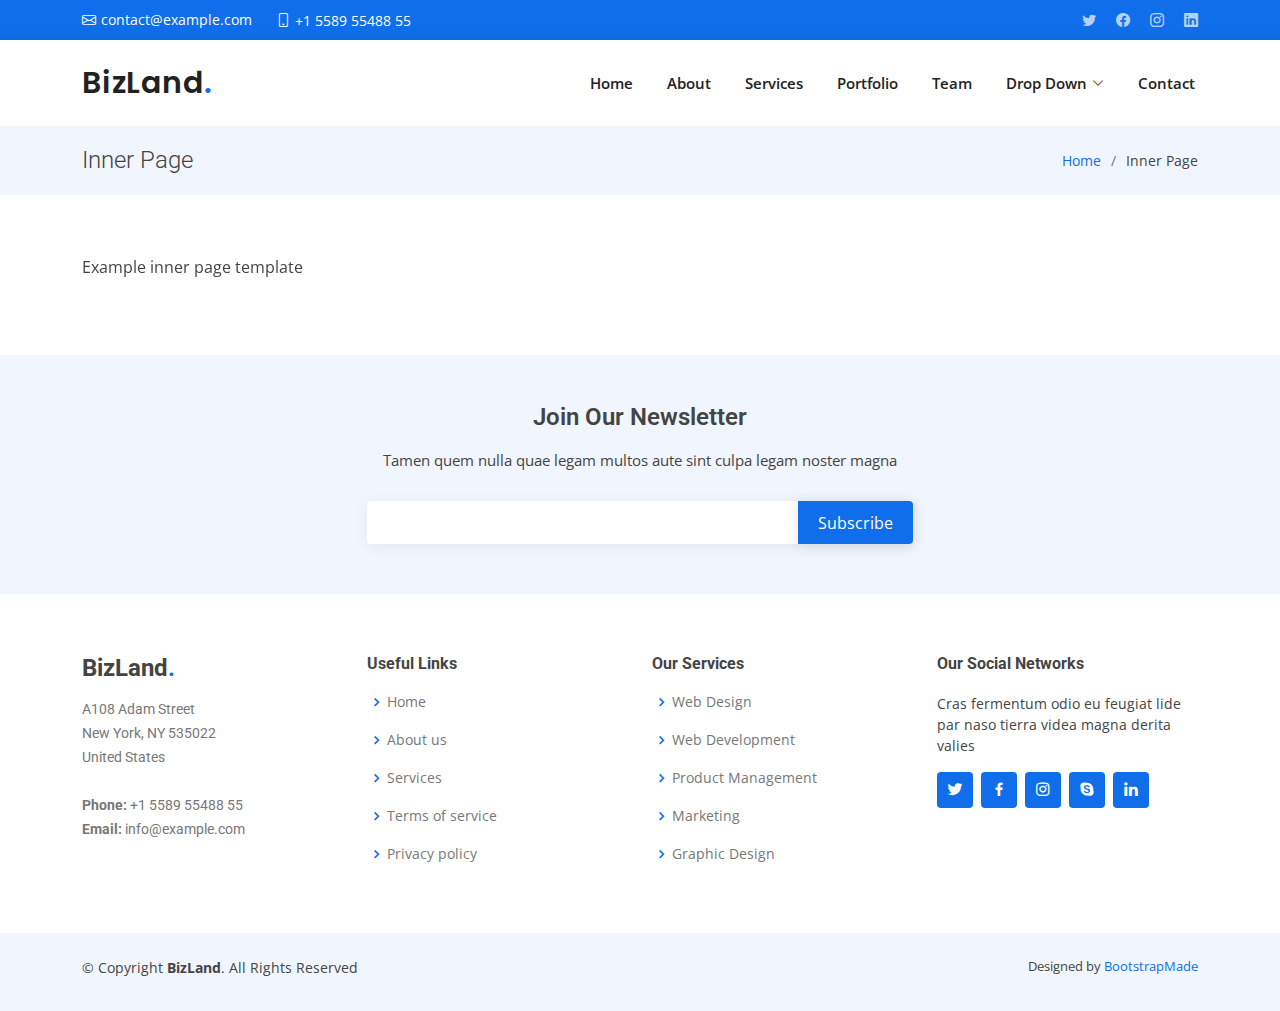
<file: inner-page.html>
<!DOCTYPE html>
<html lang="en">

<head>
  <meta charset="utf-8">
  <meta content="width=device-width, initial-scale=1.0" name="viewport">

  <title>Inner Page - BizLand Bootstrap Template</title>
  <meta content="" name="description">
  <meta content="" name="keywords">

  <!-- Favicons -->
  <link href="assets/img/favicon.png" rel="icon">
  <link href="assets/img/apple-touch-icon.png" rel="apple-touch-icon">

  <!-- Google Fonts -->
  <link href="https://fonts.googleapis.com/css?family=Open+Sans:300,300i,400,400i,600,600i,700,700i|Roboto:300,300i,400,400i,500,500i,600,600i,700,700i|Poppins:300,300i,400,400i,500,500i,600,600i,700,700i" rel="stylesheet">

  <!-- Vendor CSS Files -->
  <link href="assets/vendor/aos/aos.css" rel="stylesheet">
  <link href="assets/vendor/bootstrap/css/bootstrap.min.css" rel="stylesheet">
  <link href="assets/vendor/bootstrap-icons/bootstrap-icons.css" rel="stylesheet">
  <link href="assets/vendor/boxicons/css/boxicons.min.css" rel="stylesheet">
  <link href="assets/vendor/glightbox/css/glightbox.min.css" rel="stylesheet">
  <link href="assets/vendor/swiper/swiper-bundle.min.css" rel="stylesheet">

  <!-- Template Main CSS File -->
  <link href="assets/css/style.css" rel="stylesheet">

  <!-- =======================================================
  * Template Name: BizLand - v3.7.0
  * Template URL: https://bootstrapmade.com/bizland-bootstrap-business-template/
  * Author: BootstrapMade.com
  * License: https://bootstrapmade.com/license/
  ======================================================== -->
</head>

<body>

  <!-- ======= Top Bar ======= -->
  <section id="topbar" class="d-flex align-items-center">
    <div class="container d-flex justify-content-center justify-content-md-between">
      <div class="contact-info d-flex align-items-center">
        <i class="bi bi-envelope d-flex align-items-center"><a href="mailto:contact@example.com">contact@example.com</a></i>
        <i class="bi bi-phone d-flex align-items-center ms-4"><span>+1 5589 55488 55</span></i>
      </div>
      <div class="social-links d-none d-md-flex align-items-center">
        <a href="#" class="twitter"><i class="bi bi-twitter"></i></a>
        <a href="#" class="facebook"><i class="bi bi-facebook"></i></a>
        <a href="#" class="instagram"><i class="bi bi-instagram"></i></a>
        <a href="#" class="linkedin"><i class="bi bi-linkedin"></i></i></a>
      </div>
    </div>
  </section>

  <!-- ======= Header ======= -->
  <header id="header" class="d-flex align-items-center">
    <div class="container d-flex align-items-center justify-content-between">

      <h1 class="logo"><a href="index.html">BizLand<span>.</span></a></h1>
      <!-- Uncomment below if you prefer to use an image logo -->
      <!-- <a href="index.html" class="logo"><img src="assets/img/logo.png" alt=""></a>-->

      <nav id="navbar" class="navbar">
        <ul>
          <li><a class="nav-link scrollto " href="#hero">Home</a></li>
          <li><a class="nav-link scrollto" href="#about">About</a></li>
          <li><a class="nav-link scrollto" href="#services">Services</a></li>
          <li><a class="nav-link scrollto " href="#portfolio">Portfolio</a></li>
          <li><a class="nav-link scrollto" href="#team">Team</a></li>
          <li class="dropdown"><a href="#"><span>Drop Down</span> <i class="bi bi-chevron-down"></i></a>
            <ul>
              <li><a href="#">Drop Down 1</a></li>
              <li class="dropdown"><a href="#"><span>Deep Drop Down</span> <i class="bi bi-chevron-right"></i></a>
                <ul>
                  <li><a href="#">Deep Drop Down 1</a></li>
                  <li><a href="#">Deep Drop Down 2</a></li>
                  <li><a href="#">Deep Drop Down 3</a></li>
                  <li><a href="#">Deep Drop Down 4</a></li>
                  <li><a href="#">Deep Drop Down 5</a></li>
                </ul>
              </li>
              <li><a href="#">Drop Down 2</a></li>
              <li><a href="#">Drop Down 3</a></li>
              <li><a href="#">Drop Down 4</a></li>
            </ul>
          </li>
          <li><a class="nav-link scrollto" href="#contact">Contact</a></li>
        </ul>
        <i class="bi bi-list mobile-nav-toggle"></i>
      </nav><!-- .navbar -->

    </div>
  </header><!-- End Header -->

  <main id="main" data-aos="fade-up">

    <!-- ======= Breadcrumbs ======= -->
    <section class="breadcrumbs">
      <div class="container">

        <div class="d-flex justify-content-between align-items-center">
          <h2>Inner Page</h2>
          <ol>
            <li><a href="index.html">Home</a></li>
            <li>Inner Page</li>
          </ol>
        </div>

      </div>
    </section><!-- End Breadcrumbs -->

    <section class="inner-page">
      <div class="container">
        <p>
          Example inner page template
        </p>
      </div>
    </section>

  </main><!-- End #main -->

  <!-- ======= Footer ======= -->
  <footer id="footer">

    <div class="footer-newsletter">
      <div class="container">
        <div class="row justify-content-center">
          <div class="col-lg-6">
            <h4>Join Our Newsletter</h4>
            <p>Tamen quem nulla quae legam multos aute sint culpa legam noster magna</p>
            <form action="" method="post">
              <input type="email" name="email"><input type="submit" value="Subscribe">
            </form>
          </div>
        </div>
      </div>
    </div>

    <div class="footer-top">
      <div class="container">
        <div class="row">

          <div class="col-lg-3 col-md-6 footer-contact">
            <h3>BizLand<span>.</span></h3>
            <p>
              A108 Adam Street <br>
              New York, NY 535022<br>
              United States <br><br>
              <strong>Phone:</strong> +1 5589 55488 55<br>
              <strong>Email:</strong> info@example.com<br>
            </p>
          </div>

          <div class="col-lg-3 col-md-6 footer-links">
            <h4>Useful Links</h4>
            <ul>
              <li><i class="bx bx-chevron-right"></i> <a href="#">Home</a></li>
              <li><i class="bx bx-chevron-right"></i> <a href="#">About us</a></li>
              <li><i class="bx bx-chevron-right"></i> <a href="#">Services</a></li>
              <li><i class="bx bx-chevron-right"></i> <a href="#">Terms of service</a></li>
              <li><i class="bx bx-chevron-right"></i> <a href="#">Privacy policy</a></li>
            </ul>
          </div>

          <div class="col-lg-3 col-md-6 footer-links">
            <h4>Our Services</h4>
            <ul>
              <li><i class="bx bx-chevron-right"></i> <a href="#">Web Design</a></li>
              <li><i class="bx bx-chevron-right"></i> <a href="#">Web Development</a></li>
              <li><i class="bx bx-chevron-right"></i> <a href="#">Product Management</a></li>
              <li><i class="bx bx-chevron-right"></i> <a href="#">Marketing</a></li>
              <li><i class="bx bx-chevron-right"></i> <a href="#">Graphic Design</a></li>
            </ul>
          </div>

          <div class="col-lg-3 col-md-6 footer-links">
            <h4>Our Social Networks</h4>
            <p>Cras fermentum odio eu feugiat lide par naso tierra videa magna derita valies</p>
            <div class="social-links mt-3">
              <a href="#" class="twitter"><i class="bx bxl-twitter"></i></a>
              <a href="#" class="facebook"><i class="bx bxl-facebook"></i></a>
              <a href="#" class="instagram"><i class="bx bxl-instagram"></i></a>
              <a href="#" class="google-plus"><i class="bx bxl-skype"></i></a>
              <a href="#" class="linkedin"><i class="bx bxl-linkedin"></i></a>
            </div>
          </div>

        </div>
      </div>
    </div>

    <div class="container py-4">
      <div class="copyright">
        &copy; Copyright <strong><span>BizLand</span></strong>. All Rights Reserved
      </div>
      <div class="credits">
        <!-- All the links in the footer should remain intact. -->
        <!-- You can delete the links only if you purchased the pro version. -->
        <!-- Licensing information: https://bootstrapmade.com/license/ -->
        <!-- Purchase the pro version with working PHP/AJAX contact form: https://bootstrapmade.com/bizland-bootstrap-business-template/ -->
        Designed by <a href="https://bootstrapmade.com/">BootstrapMade</a>
      </div>
    </div>
  </footer><!-- End Footer -->

  <div id="preloader"></div>
  <a href="#" class="back-to-top d-flex align-items-center justify-content-center"><i class="bi bi-arrow-up-short"></i></a>

  <!-- Vendor JS Files -->
  <script src="assets/vendor/purecounter/purecounter.js"></script>
  <script src="assets/vendor/aos/aos.js"></script>
  <script src="assets/vendor/bootstrap/js/bootstrap.bundle.min.js"></script>
  <script src="assets/vendor/glightbox/js/glightbox.min.js"></script>
  <script src="assets/vendor/isotope-layout/isotope.pkgd.min.js"></script>
  <script src="assets/vendor/swiper/swiper-bundle.min.js"></script>
  <script src="assets/vendor/waypoints/noframework.waypoints.js"></script>
  <script src="assets/vendor/php-email-form/validate.js"></script>

  <!-- Template Main JS File -->
  <script src="assets/js/main.js"></script>

</body>

</html>
</file>
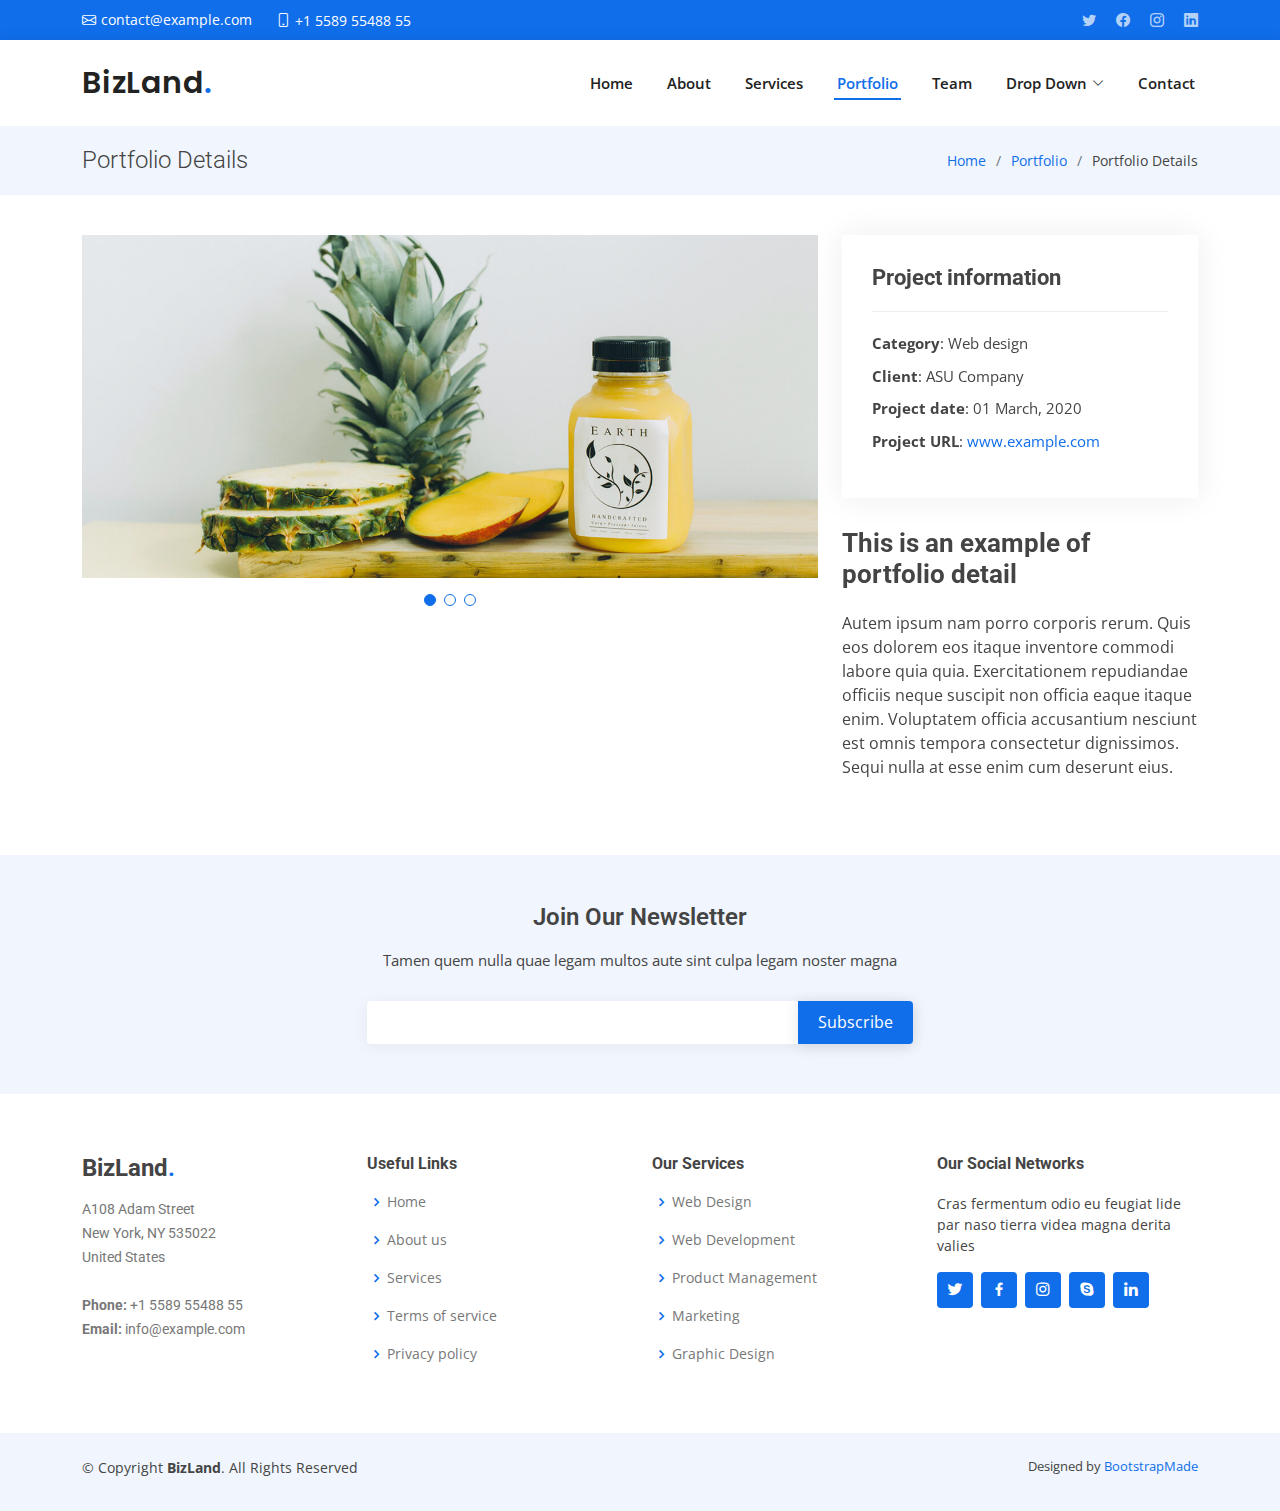
<file: portfolio-details.html>
<!DOCTYPE html>
<html lang="en">

<head>
  <meta charset="utf-8">
  <meta content="width=device-width, initial-scale=1.0" name="viewport">

  <title>Portfolio Details - BizLand Bootstrap Template</title>
  <meta content="" name="description">
  <meta content="" name="keywords">

  <!-- Favicons -->
  <link href="assets/img/favicon.png" rel="icon">
  <link href="assets/img/apple-touch-icon.png" rel="apple-touch-icon">

  <!-- Google Fonts -->
  <link href="https://fonts.googleapis.com/css?family=Open+Sans:300,300i,400,400i,600,600i,700,700i|Roboto:300,300i,400,400i,500,500i,600,600i,700,700i|Poppins:300,300i,400,400i,500,500i,600,600i,700,700i" rel="stylesheet">

  <!-- Vendor CSS Files -->
  <link href="assets/vendor/aos/aos.css" rel="stylesheet">
  <link href="assets/vendor/bootstrap/css/bootstrap.min.css" rel="stylesheet">
  <link href="assets/vendor/bootstrap-icons/bootstrap-icons.css" rel="stylesheet">
  <link href="assets/vendor/boxicons/css/boxicons.min.css" rel="stylesheet">
  <link href="assets/vendor/glightbox/css/glightbox.min.css" rel="stylesheet">
  <link href="assets/vendor/swiper/swiper-bundle.min.css" rel="stylesheet">

  <!-- Template Main CSS File -->
  <link href="assets/css/style.css" rel="stylesheet">

  <!-- =======================================================
  * Template Name: BizLand - v3.7.0
  * Template URL: https://bootstrapmade.com/bizland-bootstrap-business-template/
  * Author: BootstrapMade.com
  * License: https://bootstrapmade.com/license/
  ======================================================== -->
</head>

<body>

  <!-- ======= Top Bar ======= -->
  <section id="topbar" class="d-flex align-items-center">
    <div class="container d-flex justify-content-center justify-content-md-between">
      <div class="contact-info d-flex align-items-center">
        <i class="bi bi-envelope d-flex align-items-center"><a href="mailto:contact@example.com">contact@example.com</a></i>
        <i class="bi bi-phone d-flex align-items-center ms-4"><span>+1 5589 55488 55</span></i>
      </div>
      <div class="social-links d-none d-md-flex align-items-center">
        <a href="#" class="twitter"><i class="bi bi-twitter"></i></a>
        <a href="#" class="facebook"><i class="bi bi-facebook"></i></a>
        <a href="#" class="instagram"><i class="bi bi-instagram"></i></a>
        <a href="#" class="linkedin"><i class="bi bi-linkedin"></i></i></a>
      </div>
    </div>
  </section>

  <!-- ======= Header ======= -->
  <header id="header" class="d-flex align-items-center">
    <div class="container d-flex align-items-center justify-content-between">

      <h1 class="logo"><a href="index.html">BizLand<span>.</span></a></h1>
      <!-- Uncomment below if you prefer to use an image logo -->
      <!-- <a href="index.html" class="logo"><img src="assets/img/logo.png" alt=""></a>-->

      <nav id="navbar" class="navbar">
        <ul>
          <li><a class="nav-link scrollto " href="#hero">Home</a></li>
          <li><a class="nav-link scrollto" href="#about">About</a></li>
          <li><a class="nav-link scrollto" href="#services">Services</a></li>
          <li><a class="nav-link scrollto active" href="#portfolio">Portfolio</a></li>
          <li><a class="nav-link scrollto" href="#team">Team</a></li>
          <li class="dropdown"><a href="#"><span>Drop Down</span> <i class="bi bi-chevron-down"></i></a>
            <ul>
              <li><a href="#">Drop Down 1</a></li>
              <li class="dropdown"><a href="#"><span>Deep Drop Down</span> <i class="bi bi-chevron-right"></i></a>
                <ul>
                  <li><a href="#">Deep Drop Down 1</a></li>
                  <li><a href="#">Deep Drop Down 2</a></li>
                  <li><a href="#">Deep Drop Down 3</a></li>
                  <li><a href="#">Deep Drop Down 4</a></li>
                  <li><a href="#">Deep Drop Down 5</a></li>
                </ul>
              </li>
              <li><a href="#">Drop Down 2</a></li>
              <li><a href="#">Drop Down 3</a></li>
              <li><a href="#">Drop Down 4</a></li>
            </ul>
          </li>
          <li><a class="nav-link scrollto" href="#contact">Contact</a></li>
        </ul>
        <i class="bi bi-list mobile-nav-toggle"></i>
      </nav><!-- .navbar -->

    </div>
  </header><!-- End Header -->

  <main id="main" data-aos="fade-up">

    <!-- ======= Breadcrumbs Section ======= -->
    <section class="breadcrumbs">
      <div class="container">

        <div class="d-flex justify-content-between align-items-center">
          <h2>Portfolio Details</h2>
          <ol>
            <li><a href="index.html">Home</a></li>
            <li><a href="portfolio.html">Portfolio</a></li>
            <li>Portfolio Details</li>
          </ol>
        </div>

      </div>
    </section><!-- Breadcrumbs Section -->

    <!-- ======= Portfolio Details Section ======= -->
    <section id="portfolio-details" class="portfolio-details">
      <div class="container">

        <div class="row gy-4">

          <div class="col-lg-8">
            <div class="portfolio-details-slider swiper">
              <div class="swiper-wrapper align-items-center">

                <div class="swiper-slide">
                  <img src="assets/img/portfolio/portfolio-details-1.jpg" alt="">
                </div>

                <div class="swiper-slide">
                  <img src="assets/img/portfolio/portfolio-details-2.jpg" alt="">
                </div>

                <div class="swiper-slide">
                  <img src="assets/img/portfolio/portfolio-details-3.jpg" alt="">
                </div>

              </div>
              <div class="swiper-pagination"></div>
            </div>
          </div>

          <div class="col-lg-4">
            <div class="portfolio-info">
              <h3>Project information</h3>
              <ul>
                <li><strong>Category</strong>: Web design</li>
                <li><strong>Client</strong>: ASU Company</li>
                <li><strong>Project date</strong>: 01 March, 2020</li>
                <li><strong>Project URL</strong>: <a href="#">www.example.com</a></li>
              </ul>
            </div>
            <div class="portfolio-description">
              <h2>This is an example of portfolio detail</h2>
              <p>
                Autem ipsum nam porro corporis rerum. Quis eos dolorem eos itaque inventore commodi labore quia quia. Exercitationem repudiandae officiis neque suscipit non officia eaque itaque enim. Voluptatem officia accusantium nesciunt est omnis tempora consectetur dignissimos. Sequi nulla at esse enim cum deserunt eius.
              </p>
            </div>
          </div>

        </div>

      </div>
    </section><!-- End Portfolio Details Section -->

  </main><!-- End #main -->

  <!-- ======= Footer ======= -->
  <footer id="footer">

    <div class="footer-newsletter">
      <div class="container">
        <div class="row justify-content-center">
          <div class="col-lg-6">
            <h4>Join Our Newsletter</h4>
            <p>Tamen quem nulla quae legam multos aute sint culpa legam noster magna</p>
            <form action="" method="post">
              <input type="email" name="email"><input type="submit" value="Subscribe">
            </form>
          </div>
        </div>
      </div>
    </div>

    <div class="footer-top">
      <div class="container">
        <div class="row">

          <div class="col-lg-3 col-md-6 footer-contact">
            <h3>BizLand<span>.</span></h3>
            <p>
              A108 Adam Street <br>
              New York, NY 535022<br>
              United States <br><br>
              <strong>Phone:</strong> +1 5589 55488 55<br>
              <strong>Email:</strong> info@example.com<br>
            </p>
          </div>

          <div class="col-lg-3 col-md-6 footer-links">
            <h4>Useful Links</h4>
            <ul>
              <li><i class="bx bx-chevron-right"></i> <a href="#">Home</a></li>
              <li><i class="bx bx-chevron-right"></i> <a href="#">About us</a></li>
              <li><i class="bx bx-chevron-right"></i> <a href="#">Services</a></li>
              <li><i class="bx bx-chevron-right"></i> <a href="#">Terms of service</a></li>
              <li><i class="bx bx-chevron-right"></i> <a href="#">Privacy policy</a></li>
            </ul>
          </div>

          <div class="col-lg-3 col-md-6 footer-links">
            <h4>Our Services</h4>
            <ul>
              <li><i class="bx bx-chevron-right"></i> <a href="#">Web Design</a></li>
              <li><i class="bx bx-chevron-right"></i> <a href="#">Web Development</a></li>
              <li><i class="bx bx-chevron-right"></i> <a href="#">Product Management</a></li>
              <li><i class="bx bx-chevron-right"></i> <a href="#">Marketing</a></li>
              <li><i class="bx bx-chevron-right"></i> <a href="#">Graphic Design</a></li>
            </ul>
          </div>

          <div class="col-lg-3 col-md-6 footer-links">
            <h4>Our Social Networks</h4>
            <p>Cras fermentum odio eu feugiat lide par naso tierra videa magna derita valies</p>
            <div class="social-links mt-3">
              <a href="#" class="twitter"><i class="bx bxl-twitter"></i></a>
              <a href="#" class="facebook"><i class="bx bxl-facebook"></i></a>
              <a href="#" class="instagram"><i class="bx bxl-instagram"></i></a>
              <a href="#" class="google-plus"><i class="bx bxl-skype"></i></a>
              <a href="#" class="linkedin"><i class="bx bxl-linkedin"></i></a>
            </div>
          </div>

        </div>
      </div>
    </div>

    <div class="container py-4">
      <div class="copyright">
        &copy; Copyright <strong><span>BizLand</span></strong>. All Rights Reserved
      </div>
      <div class="credits">
        <!-- All the links in the footer should remain intact. -->
        <!-- You can delete the links only if you purchased the pro version. -->
        <!-- Licensing information: https://bootstrapmade.com/license/ -->
        <!-- Purchase the pro version with working PHP/AJAX contact form: https://bootstrapmade.com/bizland-bootstrap-business-template/ -->
        Designed by <a href="https://bootstrapmade.com/">BootstrapMade</a>
      </div>
    </div>
  </footer><!-- End Footer -->

  <div id="preloader"></div>
  <a href="#" class="back-to-top d-flex align-items-center justify-content-center"><i class="bi bi-arrow-up-short"></i></a>

  <!-- Vendor JS Files -->
  <script src="assets/vendor/purecounter/purecounter.js"></script>
  <script src="assets/vendor/aos/aos.js"></script>
  <script src="assets/vendor/bootstrap/js/bootstrap.bundle.min.js"></script>
  <script src="assets/vendor/glightbox/js/glightbox.min.js"></script>
  <script src="assets/vendor/isotope-layout/isotope.pkgd.min.js"></script>
  <script src="assets/vendor/swiper/swiper-bundle.min.js"></script>
  <script src="assets/vendor/waypoints/noframework.waypoints.js"></script>
  <script src="assets/vendor/php-email-form/validate.js"></script>

  <!-- Template Main JS File -->
  <script src="assets/js/main.js"></script>

</body>

</html>
</file>
<file: assets/css/style.css>
/**
* Template Name: BizLand - v3.7.0
* Template URL: https://bootstrapmade.com/bizland-bootstrap-business-template/
* Author: BootstrapMade.com
* License: https://bootstrapmade.com/license/
*/

/*--------------------------------------------------------------
# General
--------------------------------------------------------------*/
body {
  font-family: "Open Sans", sans-serif;
  color: #444444;
}

a {
  color: #106eea;
  text-decoration: none;
}

a:hover {
  color: #3b8af2;
  text-decoration: none;
}

h1, h2, h3, h4, h5, h6 {
  font-family: "Roboto", sans-serif;
}

/*--------------------------------------------------------------
# Preloader
--------------------------------------------------------------*/
#preloader {
  position: fixed;
  top: 0;
  left: 0;
  right: 0;
  bottom: 0;
  z-index: 9999;
  overflow: hidden;
  background: #fff;
}

#preloader:before {
  content: "";
  position: fixed;
  top: calc(50% - 30px);
  left: calc(50% - 30px);
  border: 6px solid #106eea;
  border-top-color: #e2eefd;
  border-radius: 50%;
  width: 60px;
  height: 60px;
  -webkit-animation: animate-preloader 1s linear infinite;
  animation: animate-preloader 1s linear infinite;
}

@-webkit-keyframes animate-preloader {
  0% {
    transform: rotate(0deg);
  }
  100% {
    transform: rotate(360deg);
  }
}

@keyframes animate-preloader {
  0% {
    transform: rotate(0deg);
  }
  100% {
    transform: rotate(360deg);
  }
}
/*--------------------------------------------------------------
# Back to top button
--------------------------------------------------------------*/
.back-to-top {
  position: fixed;
  visibility: hidden;
  opacity: 0;
  right: 15px;
  bottom: 15px;
  z-index: 996;
  background: #106eea;
  width: 40px;
  height: 40px;
  border-radius: 4px;
  transition: all 0.4s;
}
.back-to-top i {
  font-size: 28px;
  color: #fff;
  line-height: 0;
}
.back-to-top:hover {
  background: #3284f1;
  color: #fff;
}
.back-to-top.active {
  visibility: visible;
  opacity: 1;
}

/*--------------------------------------------------------------
# Disable aos animation delay on mobile devices
--------------------------------------------------------------*/
@media screen and (max-width: 768px) {
  [data-aos-delay] {
    transition-delay: 0 !important;
  }
}
/*--------------------------------------------------------------
# Top Bar
--------------------------------------------------------------*/
#topbar {
  background: #106eea;
  height: 40px;
  font-size: 14px;
  transition: all 0.5s;
  color: #fff;
  padding: 0;
}
#topbar .contact-info i {
  font-style: normal;
  color: #fff;
}
#topbar .contact-info i a, #topbar .contact-info i span {
  padding-left: 5px;
  color: #fff;
}
#topbar .contact-info i a {
  line-height: 0;
  transition: 0.3s;
  transition: 0.3s;
}
#topbar .contact-info i a:hover {
  color: #fff;
  text-decoration: underline;
}
#topbar .social-links a {
  color: rgba(255, 255, 255, 0.7);
  line-height: 0;
  transition: 0.3s;
  margin-left: 20px;
}
#topbar .social-links a:hover {
  color: white;
}

/*--------------------------------------------------------------
# Header
--------------------------------------------------------------*/
#header {
  background: #fff;
  transition: all 0.5s;
  z-index: 997;
  height: 86px;
  box-shadow: 0px 2px 15px rgba(0, 0, 0, 0.1);
}
#header.fixed-top {
  height: 70px;
}
#header .logo {
  font-size: 30px;
  margin: 0;
  padding: 0;
  line-height: 1;
  font-weight: 600;
  letter-spacing: 0.8px;
  font-family: "Poppins", sans-serif;
}
#header .logo a {
  color: #222222;
}
#header .logo a span {
  color: #106eea;
}
#header .logo img {
  max-height: 40px;
}

.scrolled-offset {
  margin-top: 70px;
}

/*--------------------------------------------------------------
# Navigation Menu
--------------------------------------------------------------*/
/**
* Desktop Navigation 
*/
.navbar {
  padding: 0;
}
.navbar ul {
  margin: 0;
  padding: 0;
  display: flex;
  list-style: none;
  align-items: center;
}
.navbar li {
  position: relative;
}
.navbar > ul > li {
  white-space: nowrap;
  padding: 10px 0 10px 28px;
}
.navbar a, .navbar a:focus {
  display: flex;
  align-items: center;
  justify-content: space-between;
  padding: 0 3px;
  font-size: 15px;
  font-weight: 600;
  color: #222222;
  white-space: nowrap;
  transition: 0.3s;
  position: relative;
}
.navbar a i, .navbar a:focus i {
  font-size: 12px;
  line-height: 0;
  margin-left: 5px;
}
.navbar > ul > li > a:before {
  content: "";
  position: absolute;
  width: 100%;
  height: 2px;
  bottom: -6px;
  left: 0;
  background-color: #106eea;
  visibility: hidden;
  width: 0px;
  transition: all 0.3s ease-in-out 0s;
}
.navbar a:hover:before, .navbar li:hover > a:before, .navbar .active:before {
  visibility: visible;
  width: 100%;
}
.navbar a:hover, .navbar .active, .navbar .active:focus, .navbar li:hover > a {
  color: #106eea;
}
.navbar .dropdown ul {
  display: block;
  position: absolute;
  left: 28px;
  top: calc(100% + 30px);
  margin: 0;
  padding: 10px 0;
  z-index: 99;
  opacity: 0;
  visibility: hidden;
  background: #fff;
  box-shadow: 0px 0px 30px rgba(127, 137, 161, 0.25);
  transition: 0.3s;
}
.navbar .dropdown ul li {
  min-width: 200px;
}
.navbar .dropdown ul a {
  padding: 10px 20px;
  font-weight: 400;
}
.navbar .dropdown ul a i {
  font-size: 12px;
}
.navbar .dropdown ul a:hover, .navbar .dropdown ul .active:hover, .navbar .dropdown ul li:hover > a {
  color: #106eea;
}
.navbar .dropdown:hover > ul {
  opacity: 1;
  top: 100%;
  visibility: visible;
}
.navbar .dropdown .dropdown ul {
  top: 0;
  left: calc(100% - 30px);
  visibility: hidden;
}
.navbar .dropdown .dropdown:hover > ul {
  opacity: 1;
  top: 0;
  left: 100%;
  visibility: visible;
}
@media (max-width: 1366px) {
  .navbar .dropdown .dropdown ul {
    left: -90%;
  }
  .navbar .dropdown .dropdown:hover > ul {
    left: -100%;
  }
}

/**
* Mobile Navigation 
*/
.mobile-nav-toggle {
  color: #222222;
  font-size: 28px;
  cursor: pointer;
  display: none;
  line-height: 0;
  transition: 0.5s;
}
.mobile-nav-toggle.bi-x {
  color: #fff;
}

@media (max-width: 991px) {
  .mobile-nav-toggle {
    display: block;
  }

  .navbar ul {
    display: none;
  }
}
.navbar-mobile {
  position: fixed;
  overflow: hidden;
  top: 0;
  right: 0;
  left: 0;
  bottom: 0;
  background: rgba(9, 9, 9, 0.9);
  transition: 0.3s;
  z-index: 999;
}
.navbar-mobile .mobile-nav-toggle {
  position: absolute;
  top: 15px;
  right: 15px;
}
.navbar-mobile ul {
  display: block;
  position: absolute;
  top: 55px;
  right: 15px;
  bottom: 15px;
  left: 15px;
  padding: 10px 0;
  background-color: #fff;
  overflow-y: auto;
  transition: 0.3s;
}
.navbar-mobile a, .navbar-mobile a:focus {
  padding: 10px 20px;
  font-size: 15px;
  color: #222222;
}
.navbar-mobile > ul > li {
  padding: 0;
}
.navbar-mobile a:hover:before, .navbar-mobile li:hover > a:before, .navbar-mobile .active:before {
  visibility: hidden;
}
.navbar-mobile a:hover, .navbar-mobile .active, .navbar-mobile li:hover > a {
  color: #106eea;
}
.navbar-mobile .getstarted, .navbar-mobile .getstarted:focus {
  margin: 15px;
}
.navbar-mobile .dropdown ul {
  position: static;
  display: none;
  margin: 10px 20px;
  padding: 10px 0;
  z-index: 99;
  opacity: 1;
  visibility: visible;
  background: #fff;
  box-shadow: 0px 0px 30px rgba(127, 137, 161, 0.25);
}
.navbar-mobile .dropdown ul li {
  min-width: 200px;
}
.navbar-mobile .dropdown ul a {
  padding: 10px 20px;
}
.navbar-mobile .dropdown ul a i {
  font-size: 12px;
}
.navbar-mobile .dropdown ul a:hover, .navbar-mobile .dropdown ul .active:hover, .navbar-mobile .dropdown ul li:hover > a {
  color: #106eea;
}
.navbar-mobile .dropdown > .dropdown-active {
  display: block;
}

/*--------------------------------------------------------------
# Hero Section
--------------------------------------------------------------*/
#hero {
  width: 100%;
  height: 75vh;
  background: url("../img/hero-bg.jpg") top left;
  background-size: cover;
  position: relative;
}
#hero:before {
  content: "";
  background: rgba(255, 255, 255, 0.6);
  position: absolute;
  bottom: 0;
  top: 0;
  left: 0;
  right: 0;
}
#hero .container {
  position: relative;
}
#hero h1 {
  margin: 0;
  font-size: 48px;
  font-weight: 700;
  line-height: 56px;
  color: #222222;
  font-family: "Poppins", sans-serif;
}
#hero h1 span {
  color: #106eea;
}
#hero h2 {
  color: #555555;
  margin: 5px 0 30px 0;
  font-size: 24px;
  font-weight: 400;
}
#hero .btn-get-started {
  font-family: "Roboto", sans-serif;
  text-transform: uppercase;
  font-weight: 500;
  font-size: 14px;
  letter-spacing: 1px;
  display: inline-block;
  padding: 10px 28px;
  border-radius: 4px;
  transition: 0.5s;
  color: #fff;
  background: #106eea;
}
#hero .btn-get-started:hover {
  background: #247cf0;
}
#hero .btn-watch-video {
  font-size: 16px;
  transition: 0.5s;
  margin-left: 25px;
  color: #222222;
  font-weight: 600;
  display: flex;
  align-items: center;
}
#hero .btn-watch-video i {
  color: #106eea;
  font-size: 32px;
  transition: 0.3s;
  line-height: 0;
  margin-right: 8px;
}
#hero .btn-watch-video:hover {
  color: #106eea;
}
#hero .btn-watch-video:hover i {
  color: #3b8af2;
}
@media (min-width: 1024px) {
  #hero {
    background-attachment: fixed;
  }
}
@media (max-width: 768px) {
  #hero {
    height: 100vh;
  }
  #hero h1 {
    font-size: 28px;
    line-height: 36px;
  }
  #hero h2 {
    font-size: 18px;
    line-height: 24px;
    margin-bottom: 30px;
  }
  #hero .btn-get-started, #hero .btn-watch-video {
    font-size: 13px;
  }
}
@media (max-height: 500px) {
  #hero {
    height: 120vh;
  }
}

/*--------------------------------------------------------------
# Sections General
--------------------------------------------------------------*/
section {
  padding: 60px 0;
  overflow: hidden;
}

.section-bg {
  background-color: #f6f9fe;
}

.section-title {
  text-align: center;
  padding-bottom: 30px;
}
.section-title h2 {
  font-size: 13px;
  letter-spacing: 1px;
  font-weight: 700;
  padding: 8px 20px;
  margin: 0;
  background: #e7f1fd;
  color: #106eea;
  display: inline-block;
  text-transform: uppercase;
  border-radius: 50px;
}
.section-title h3 {
  margin: 15px 0 0 0;
  font-size: 32px;
  font-weight: 700;
}
.section-title h3 span {
  color: #106eea;
}
.section-title p {
  margin: 15px auto 0 auto;
  font-weight: 600;
}
@media (min-width: 1024px) {
  .section-title p {
    width: 50%;
  }
}

/*--------------------------------------------------------------
# Breadcrumbs
--------------------------------------------------------------*/
.breadcrumbs {
  padding: 20px 0;
  background-color: #f1f6fe;
  min-height: 40px;
}
.breadcrumbs h2 {
  font-size: 24px;
  font-weight: 300;
  margin: 0;
}
@media (max-width: 992px) {
  .breadcrumbs h2 {
    margin: 0 0 10px 0;
  }
}
.breadcrumbs ol {
  display: flex;
  flex-wrap: wrap;
  list-style: none;
  padding: 0;
  margin: 0;
  font-size: 14px;
}
.breadcrumbs ol li + li {
  padding-left: 10px;
}
.breadcrumbs ol li + li::before {
  display: inline-block;
  padding-right: 10px;
  color: #6c757d;
  content: "/";
}
@media (max-width: 768px) {
  .breadcrumbs .d-flex {
    display: block !important;
  }
  .breadcrumbs ol {
    display: block;
  }
  .breadcrumbs ol li {
    display: inline-block;
  }
}

/*--------------------------------------------------------------
# Featured Services
--------------------------------------------------------------*/
.featured-services .icon-box {
  padding: 30px;
  position: relative;
  overflow: hidden;
  background: #fff;
  box-shadow: 0 0 29px 0 rgba(68, 88, 144, 0.12);
  transition: all 0.3s ease-in-out;
  border-radius: 8px;
  z-index: 1;
}
.featured-services .icon-box::before {
  content: "";
  position: absolute;
  background: #cbe0fb;
  right: 0;
  left: 0;
  bottom: 0;
  top: 100%;
  transition: all 0.3s;
  z-index: -1;
}
.featured-services .icon-box:hover::before {
  background: #106eea;
  top: 0;
  border-radius: 0px;
}
.featured-services .icon {
  margin-bottom: 15px;
}
.featured-services .icon i {
  font-size: 48px;
  line-height: 1;
  color: #106eea;
  transition: all 0.3s ease-in-out;
}
.featured-services .title {
  font-weight: 700;
  margin-bottom: 15px;
  font-size: 18px;
}
.featured-services .title a {
  color: #111;
}
.featured-services .description {
  font-size: 15px;
  line-height: 28px;
  margin-bottom: 0;
}
.featured-services .icon-box:hover .title a, .featured-services .icon-box:hover .description {
  color: #fff;
}
.featured-services .icon-box:hover .icon i {
  color: #fff;
}

/*--------------------------------------------------------------
# About
--------------------------------------------------------------*/
.about .content h3 {
  font-weight: 600;
  font-size: 26px;
}
.about .content ul {
  list-style: none;
  padding: 0;
}
.about .content ul li {
  display: flex;
  align-items: flex-start;
  margin-bottom: 35px;
}
.about .content ul li:first-child {
  margin-top: 35px;
}
.about .content ul i {
  background: #fff;
  box-shadow: 0px 6px 15px rgba(16, 110, 234, 0.12);
  font-size: 24px;
  padding: 20px;
  margin-right: 15px;
  color: #106eea;
  border-radius: 50px;
}
.about .content ul h5 {
  font-size: 18px;
  color: #555555;
}
.about .content ul p {
  font-size: 15px;
}
.about .content p:last-child {
  margin-bottom: 0;
}

.firin {
  height: 300px;
  
}

/*--------------------------------------------------------------
# Skills
--------------------------------------------------------------*/
.skills .progress {
  height: 60px;
  display: block;
  background: none;
  border-radius: 0;
}
.skills .progress .skill {
  padding: 0;
  margin: 0 0 6px 0;
  text-transform: uppercase;
  display: block;
  font-weight: 600;
  font-family: "Poppins", sans-serif;
  color: #222222;
}
.skills .progress .skill .val {
  float: right;
  font-style: normal;
}
.skills .progress-bar-wrap {
  background: #e2eefd;
  height: 10px;
}
.skills .progress-bar {
  width: 1px;
  height: 10px;
  transition: 0.9s;
  background-color: #106eea;
}

/*--------------------------------------------------------------
# Counts
--------------------------------------------------------------*/
.counts {
  padding: 70px 0 60px;
}
.counts .count-box {
  padding: 30px 30px 25px 30px;
  width: 100%;
  position: relative;
  text-align: center;
  background: #f1f6fe;
}
.counts .count-box i {
  position: absolute;
  top: -28px;
  left: 50%;
  transform: translateX(-50%);
  font-size: 24px;
  background: #106eea;
  color: #fff;
  width: 56px;
  height: 56px;
  line-height: 0;
  border-radius: 50px;
  border: 5px solid #fff;
  display: inline-flex;
  align-items: center;
  justify-content: center;
}
.counts .count-box span {
  font-size: 36px;
  display: block;
  font-weight: 600;
  color: #062b5b;
}
.counts .count-box p {
  padding: 0;
  margin: 0;
  font-family: "Roboto", sans-serif;
  font-size: 14px;
}

/*--------------------------------------------------------------
# Clients
--------------------------------------------------------------*/
.clients {
  padding: 15px 0;
  text-align: center;
}
.clients img {
  max-width: 45%;
  transition: all 0.4s ease-in-out;
  display: inline-block;
  padding: 15px 0;
}
.clients img:hover {
  transform: scale(1.15);
}
@media (max-width: 768px) {
  .clients img {
    max-width: 40%;
  }
}

/*--------------------------------------------------------------
# Services
--------------------------------------------------------------*/
.services .icon-box {
  text-align: center;
  border: 1px solid #e2eefd;
  padding: 80px 20px;
  transition: all ease-in-out 0.3s;
  background: #fff;
}
.services .icon-box .icon {
  margin: 0 auto;
  width: 64px;
  height: 64px;
  background: #f1f6fe;
  border-radius: 4px;
  border: 1px solid #deebfd;
  display: flex;
  align-items: center;
  justify-content: center;
  margin-bottom: 20px;
  transition: ease-in-out 0.3s;
}
.services .icon-box .icon i {
  color: #3b8af2;
  font-size: 28px;
  transition: ease-in-out 0.3s;
}
.services .icon-box h4 {
  font-weight: 700;
  margin-bottom: 15px;
  font-size: 24px;
}
.services .icon-box h4 a {
  color: #222222;
  transition: ease-in-out 0.3s;
}
.services .icon-box p {
  line-height: 24px;
  font-size: 14px;
  margin-bottom: 0;
}
.services .icon-box:hover {
  border-color: #fff;
  box-shadow: 0px 0 25px 0 rgba(16, 110, 234, 0.1);
}
.services .icon-box:hover h4 a, .services .icon-box:hover .icon i {
  color: #106eea;
}
.services .icon-box:hover .icon {
  border-color: #106eea;
}

/*--------------------------------------------------------------
# Testimonials
--------------------------------------------------------------*/
.testimonials {
  padding: 80px 0;
  background: url("../img/testimonials-bg.jpg") no-repeat;
  background-position: center center;
  background-size: cover;
  position: relative;
}
.testimonials::before {
  content: "";
  position: absolute;
  left: 0;
  right: 0;
  top: 0;
  bottom: 0;
  background: rgba(0, 0, 0, 0.7);
}
.testimonials .section-header {
  margin-bottom: 40px;
}
.testimonials .testimonials-carousel, .testimonials .testimonials-slider {
  overflow: hidden;
}
.testimonials .testimonial-item {
  text-align: center;
  color: #fff;
}
.testimonials .testimonial-item .testimonial-img {
  width: 100px;
  border-radius: 50%;
  border: 6px solid rgba(255, 255, 255, 0.15);
  margin: 0 auto;
}
.testimonials .testimonial-item h3 {
  font-size: 20px;
  font-weight: bold;
  margin: 10px 0 5px 0;
  color: #fff;
}
.testimonials .testimonial-item h4 {
  font-size: 14px;
  color: #ddd;
  margin: 0 0 15px 0;
}
.testimonials .testimonial-item .quote-icon-left, .testimonials .testimonial-item .quote-icon-right {
  color: rgba(255, 255, 255, 0.4);
  font-size: 26px;
}
.testimonials .testimonial-item .quote-icon-left {
  display: inline-block;
  left: -5px;
  position: relative;
}
.testimonials .testimonial-item .quote-icon-right {
  display: inline-block;
  right: -5px;
  position: relative;
  top: 10px;
}
.testimonials .testimonial-item p {
  font-style: italic;
  margin: 0 auto 15px auto;
  color: #eee;
}
.testimonials .swiper-pagination {
  margin-top: 20px;
  position: relative;
}
.testimonials .swiper-pagination .swiper-pagination-bullet {
  width: 12px;
  height: 12px;
  background-color: rgba(255, 255, 255, 0.5);
  opacity: 1;
}
.testimonials .swiper-pagination .swiper-pagination-bullet-active {
  background-color: #106eea;
}
@media (min-width: 992px) {
  .testimonials .testimonial-item p {
    width: 80%;
  }
}

/*--------------------------------------------------------------
# Portfolio
--------------------------------------------------------------*/
.portfolio #portfolio-flters {
  padding: 0;
  margin: 0 auto 15px auto;
  list-style: none;
  text-align: center;
  border-radius: 50px;
  padding: 2px 15px;
}
.portfolio #portfolio-flters li {
  cursor: pointer;
  display: inline-block;
  padding: 10px 15px 8px 15px;
  font-size: 16px;
  font-weight: 600;
  line-height: 1;
  text-transform: uppercase;
  color: #444444;
  margin-bottom: 5px;
  transition: all 0.3s ease-in-out;
}
.portfolio #portfolio-flters li:hover, .portfolio #portfolio-flters li.filter-active {
  color: #106eea;
}
.portfolio #portfolio-flters li:last-child {
  margin-right: 0;
}
.portfolio .portfolio-item {
  margin-bottom: 30px;
}
.portfolio .portfolio-item .portfolio-info {
  opacity: 0;
  position: absolute;
  left: 30px;
  right: 30px;
  bottom: 0;
  z-index: 3;
  transition: all ease-in-out 0.3s;
  background: rgba(255, 255, 255, 0.9);
  padding: 15px;
}
.portfolio .portfolio-item .portfolio-info h4 {
  font-size: 18px;
  color: #fff;
  font-weight: 600;
  color: #222222;
}
.portfolio .portfolio-item .portfolio-info p {
  color: #555555;
  font-size: 14px;
  margin-bottom: 0;
}
.portfolio .portfolio-item .portfolio-info .preview-link, .portfolio .portfolio-item .portfolio-info .details-link {
  position: absolute;
  right: 40px;
  font-size: 24px;
  top: calc(50% - 18px);
  color: #3c3c3c;
}
.portfolio .portfolio-item .portfolio-info .preview-link:hover, .portfolio .portfolio-item .portfolio-info .details-link:hover {
  color: #106eea;
}
.portfolio .portfolio-item .portfolio-info .details-link {
  right: 10px;
}
.portfolio .portfolio-item .portfolio-links {
  opacity: 0;
  left: 0;
  right: 0;
  text-align: center;
  z-index: 3;
  position: absolute;
  transition: all ease-in-out 0.3s;
}
.portfolio .portfolio-item .portfolio-links a {
  color: #fff;
  margin: 0 2px;
  font-size: 28px;
  display: inline-block;
  transition: 0.3s;
}
.portfolio .portfolio-item .portfolio-links a:hover {
  color: #6ba7f5;
}
.portfolio .portfolio-item:hover .portfolio-info {
  opacity: 1;
  bottom: 20px;
}

/*--------------------------------------------------------------
# Portfolio Details
--------------------------------------------------------------*/
.portfolio-details {
  padding-top: 40px;
}
.portfolio-details .portfolio-details-slider img {
  width: 100%;
}
.portfolio-details .portfolio-details-slider .swiper-pagination {
  margin-top: 20px;
  position: relative;
}
.portfolio-details .portfolio-details-slider .swiper-pagination .swiper-pagination-bullet {
  width: 12px;
  height: 12px;
  background-color: #fff;
  opacity: 1;
  border: 1px solid #106eea;
}
.portfolio-details .portfolio-details-slider .swiper-pagination .swiper-pagination-bullet-active {
  background-color: #106eea;
}
.portfolio-details .portfolio-info {
  padding: 30px;
  box-shadow: 0px 0 30px rgba(34, 34, 34, 0.08);
}
.portfolio-details .portfolio-info h3 {
  font-size: 22px;
  font-weight: 700;
  margin-bottom: 20px;
  padding-bottom: 20px;
  border-bottom: 1px solid #eee;
}
.portfolio-details .portfolio-info ul {
  list-style: none;
  padding: 0;
  font-size: 15px;
}
.portfolio-details .portfolio-info ul li + li {
  margin-top: 10px;
}
.portfolio-details .portfolio-description {
  padding-top: 30px;
}
.portfolio-details .portfolio-description h2 {
  font-size: 26px;
  font-weight: 700;
  margin-bottom: 20px;
}
.portfolio-details .portfolio-description p {
  padding: 0;
}

/*--------------------------------------------------------------
# Team
--------------------------------------------------------------*/
.team {
  padding: 60px 0;
}
.team .member {
  margin-bottom: 20px;
  overflow: hidden;
  border-radius: 4px;
  background: #fff;
  box-shadow: 0px 2px 15px rgba(16, 110, 234, 0.15);
}
.team .member .member-img {
  position: relative;
  overflow: hidden;
}
.team .member .social {
  position: absolute;
  left: 0;
  bottom: 30px;
  right: 0;
  opacity: 0;
  transition: ease-in-out 0.3s;
  text-align: center;
}
.team .member .social a {
  transition: color 0.3s;
  color: #222222;
  margin: 0 3px;
  padding-top: 7px;
  border-radius: 4px;
  width: 36px;
  height: 36px;
  background: rgba(16, 110, 234, 0.8);
  display: inline-block;
  transition: ease-in-out 0.3s;
  color: #fff;
}
.team .member .social a:hover {
  background: #3b8af2;
}
.team .member .social i {
  font-size: 18px;
}
.team .member .member-info {
  padding: 25px 15px;
}
.team .member .member-info h4 {
  font-weight: 700;
  margin-bottom: 5px;
  font-size: 18px;
  color: #222222;
}
.team .member .member-info span {
  display: block;
  font-size: 13px;
  font-weight: 400;
  color: #aaaaaa;
}
.team .member .member-info p {
  font-style: italic;
  font-size: 14px;
  line-height: 26px;
  color: #777777;
}
.team .member:hover .social {
  opacity: 1;
  bottom: 15px;
}

/*--------------------------------------------------------------
# Pricing
--------------------------------------------------------------*/
.pricing .box {
  padding: 20px;
  background: #fff;
  text-align: center;
  box-shadow: 0px 0px 4px rgba(0, 0, 0, 0.12);
  border-radius: 5px;
  position: relative;
  overflow: hidden;
}
.pricing .box h3 {
  font-weight: 400;
  margin: -20px -20px 20px -20px;
  padding: 20px 15px;
  font-size: 16px;
  font-weight: 600;
  color: #777777;
  background: #f8f8f8;
}
.pricing .box h4 {
  font-size: 36px;
  color: #106eea;
  font-weight: 600;
  font-family: "Poppins", sans-serif;
  margin-bottom: 20px;
}
.pricing .box h4 sup {
  font-size: 20px;
  top: -15px;
  left: -3px;
}
.pricing .box h4 span {
  color: #bababa;
  font-size: 16px;
  font-weight: 300;
}
.pricing .box ul {
  padding: 0;
  list-style: none;
  color: #444444;
  text-align: center;
  line-height: 20px;
  font-size: 14px;
}
.pricing .box ul li {
  padding-bottom: 16px;
}
.pricing .box ul i {
  color: #106eea;
  font-size: 18px;
  padding-right: 4px;
}
.pricing .box ul .na {
  color: #ccc;
  text-decoration: line-through;
}
.pricing .btn-wrap {
  margin: 20px -20px -20px -20px;
  padding: 20px 15px;
  background: #f8f8f8;
  text-align: center;
}
.pricing .btn-buy {
  background: #106eea;
  display: inline-block;
  padding: 8px 35px 10px 35px;
  border-radius: 4px;
  color: #fff;
  transition: none;
  font-size: 14px;
  font-weight: 400;
  font-family: "Roboto", sans-serif;
  font-weight: 600;
  transition: 0.3s;
}
.pricing .btn-buy:hover {
  background: #3b8af2;
}
.pricing .featured h3 {
  color: #fff;
  background: #106eea;
}
.pricing .advanced {
  width: 200px;
  position: absolute;
  top: 18px;
  right: -68px;
  transform: rotate(45deg);
  z-index: 1;
  font-size: 14px;
  padding: 1px 0 3px 0;
  background: #106eea;
  color: #fff;
}

/*--------------------------------------------------------------
# Frequently Asked Questions
--------------------------------------------------------------*/
.faq {
  padding: 60px 0;
}
.faq .faq-list {
  padding: 0;
  list-style: none;
}
.faq .faq-list li {
  border-bottom: 1px solid #d4e5fc;
  margin-bottom: 20px;
  padding-bottom: 20px;
}
.faq .faq-list .question {
  display: block;
  position: relative;
  font-family: #106eea;
  font-size: 18px;
  line-height: 24px;
  font-weight: 400;
  padding-left: 25px;
  cursor: pointer;
  color: #0d58ba;
  transition: 0.3s;
}
.faq .faq-list i {
  font-size: 16px;
  position: absolute;
  left: 0;
  top: -2px;
}
.faq .faq-list p {
  margin-bottom: 0;
  padding: 10px 0 0 25px;
}
.faq .faq-list .icon-show {
  display: none;
}
.faq .faq-list .collapsed {
  color: black;
}
.faq .faq-list .collapsed:hover {
  color: #106eea;
}
.faq .faq-list .collapsed .icon-show {
  display: inline-block;
  transition: 0.6s;
}
.faq .faq-list .collapsed .icon-close {
  display: none;
  transition: 0.6s;
}

/*--------------------------------------------------------------
# Contact
--------------------------------------------------------------*/
.contact .info-box {
  color: #444444;
  text-align: center;
  box-shadow: 0 0 30px rgba(214, 215, 216, 0.3);
  padding: 20px 0 30px 0;
}
.contact .info-box i {
  font-size: 32px;
  color: #106eea;
  border-radius: 50%;
  padding: 8px;
  border: 2px dotted #b3d1fa;
}
.contact .info-box h3 {
  font-size: 20px;
  color: #777777;
  font-weight: 700;
  margin: 10px 0;
}
.contact .info-box p {
  padding: 0;
  line-height: 24px;
  font-size: 14px;
  margin-bottom: 0;
}
.contact .php-email-form {
  box-shadow: 0 0 30px rgba(214, 215, 216, 0.4);
  padding: 30px;
}
.contact .php-email-form .error-message {
  display: none;
  color: #fff;
  background: #ed3c0d;
  text-align: left;
  padding: 15px;
  font-weight: 600;
}
.contact .php-email-form .error-message br + br {
  margin-top: 25px;
}
.contact .php-email-form .sent-message {
  display: none;
  color: #fff;
  background: #18d26e;
  text-align: center;
  padding: 15px;
  font-weight: 600;
}
.contact .php-email-form .loading {
  display: none;
  background: #fff;
  text-align: center;
  padding: 15px;
}
.contact .php-email-form .loading:before {
  content: "";
  display: inline-block;
  border-radius: 50%;
  width: 24px;
  height: 24px;
  margin: 0 10px -6px 0;
  border: 3px solid #18d26e;
  border-top-color: #eee;
  -webkit-animation: animate-loading 1s linear infinite;
  animation: animate-loading 1s linear infinite;
}
.contact .php-email-form .form-group {
  margin-bottom: 20px;
}
.contact .php-email-form input, .contact .php-email-form textarea {
  border-radius: 0;
  box-shadow: none;
  font-size: 14px;
}
.contact .php-email-form input:focus, .contact .php-email-form textarea:focus {
  border-color: #106eea;
}
.contact .php-email-form input {
  padding: 10px 15px;
}
.contact .php-email-form textarea {
  padding: 12px 15px;
}
.contact .php-email-form button[type=submit] {
  background: #106eea;
  border: 0;
  padding: 10px 30px;
  color: #fff;
  transition: 0.4s;
  border-radius: 4px;
}
.contact .php-email-form button[type=submit]:hover {
  background: #3b8af2;
}
@-webkit-keyframes animate-loading {
  0% {
    transform: rotate(0deg);
  }
  100% {
    transform: rotate(360deg);
  }
}
@keyframes animate-loading {
  0% {
    transform: rotate(0deg);
  }
  100% {
    transform: rotate(360deg);
  }
}

/*--------------------------------------------------------------
# Footer
--------------------------------------------------------------*/
#footer {
  background: #fff;
  padding: 0 0 30px 0;
  color: #444444;
  font-size: 14px;
  background: #f1f6fe;
}
#footer .footer-newsletter {
  padding: 50px 0;
  background: #f1f6fe;
  text-align: center;
  font-size: 15px;
}
#footer .footer-newsletter h4 {
  font-size: 24px;
  margin: 0 0 20px 0;
  padding: 0;
  line-height: 1;
  font-weight: 600;
}
#footer .footer-newsletter form {
  margin-top: 30px;
  background: #fff;
  padding: 6px 10px;
  position: relative;
  border-radius: 4px;
  box-shadow: 0px 2px 15px rgba(0, 0, 0, 0.06);
  text-align: left;
}
#footer .footer-newsletter form input[type=email] {
  border: 0;
  padding: 4px 8px;
  width: calc(100% - 100px);
}
#footer .footer-newsletter form input[type=submit] {
  position: absolute;
  top: 0;
  right: 0;
  bottom: 0;
  border: 0;
  background: none;
  font-size: 16px;
  padding: 0 20px;
  background: #106eea;
  color: #fff;
  transition: 0.3s;
  border-radius: 0 4px 4px 0;
  box-shadow: 0px 2px 15px rgba(0, 0, 0, 0.1);
}
#footer .footer-newsletter form input[type=submit]:hover {
  background: #0d58ba;
}
#footer .footer-top {
  padding: 60px 0 30px 0;
  background: #fff;
}
#footer .footer-top .footer-contact {
  margin-bottom: 30px;
}
#footer .footer-top .footer-contact h3 {
  font-size: 24px;
  margin: 0 0 15px 0;
  padding: 2px 0 2px 0;
  line-height: 1;
  font-weight: 700;
}
#footer .footer-top .footer-contact h3 span {
  color: #106eea;
}
#footer .footer-top .footer-contact p {
  font-size: 14px;
  line-height: 24px;
  margin-bottom: 0;
  font-family: "Roboto", sans-serif;
  color: #777777;
}
#footer .footer-top h4 {
  font-size: 16px;
  font-weight: bold;
  color: #444444;
  position: relative;
  padding-bottom: 12px;
}
#footer .footer-top .footer-links {
  margin-bottom: 30px;
}
#footer .footer-top .footer-links ul {
  list-style: none;
  padding: 0;
  margin: 0;
}
#footer .footer-top .footer-links ul i {
  padding-right: 2px;
  color: #106eea;
  font-size: 18px;
  line-height: 1;
}
#footer .footer-top .footer-links ul li {
  padding: 10px 0;
  display: flex;
  align-items: center;
}
#footer .footer-top .footer-links ul li:first-child {
  padding-top: 0;
}
#footer .footer-top .footer-links ul a {
  color: #777777;
  transition: 0.3s;
  display: inline-block;
  line-height: 1;
}
#footer .footer-top .footer-links ul a:hover {
  text-decoration: none;
  color: #106eea;
}
#footer .footer-top .social-links a {
  font-size: 18px;
  display: inline-block;
  background: #106eea;
  color: #fff;
  line-height: 1;
  padding: 8px 0;
  margin-right: 4px;
  border-radius: 4px;
  text-align: center;
  width: 36px;
  height: 36px;
  transition: 0.3s;
}
#footer .footer-top .social-links a:hover {
  background: #3b8af2;
  color: #fff;
  text-decoration: none;
}
#footer .copyright {
  text-align: center;
  float: left;
}
#footer .credits {
  float: right;
  text-align: center;
  font-size: 13px;
  color: #444444;
}
@media (max-width: 768px) {
  #footer .copyright, #footer .credits {
    float: none;
    text-align: center;
    padding: 2px 0;
  }
}
</file>
